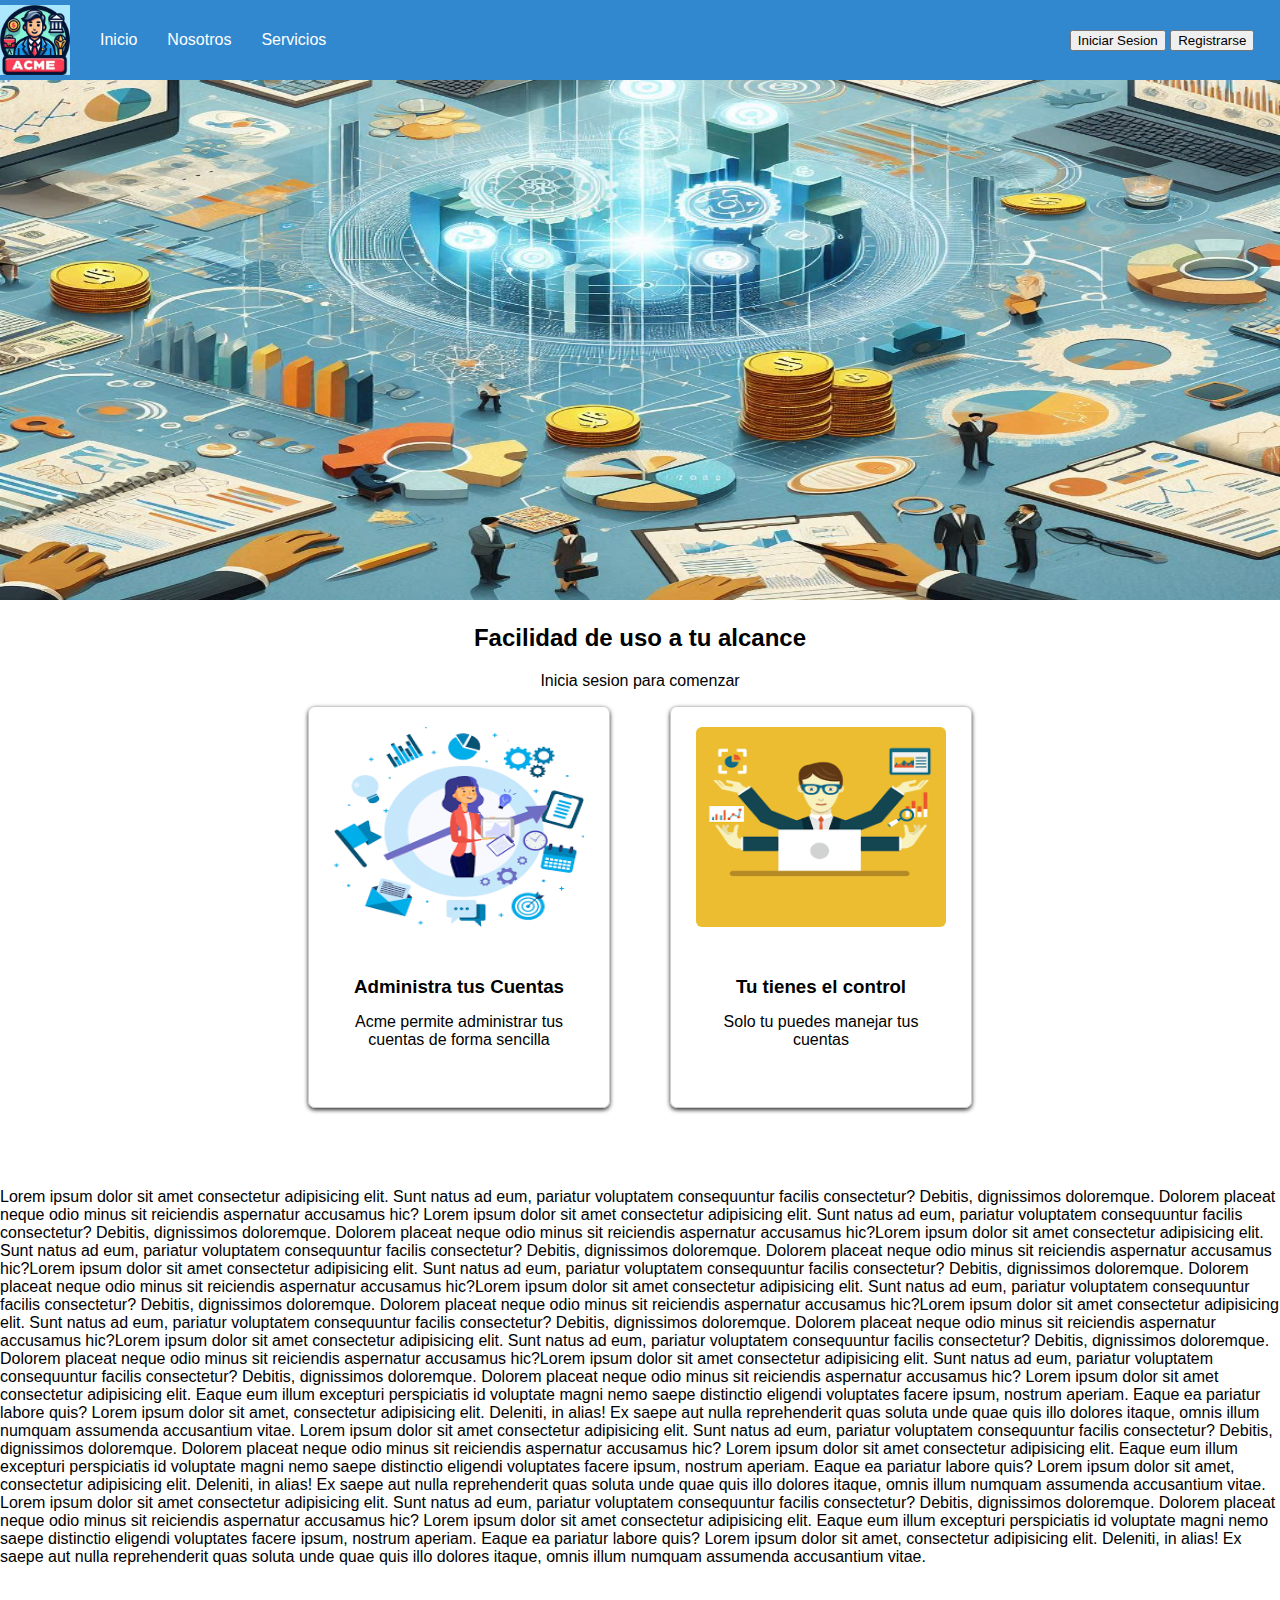
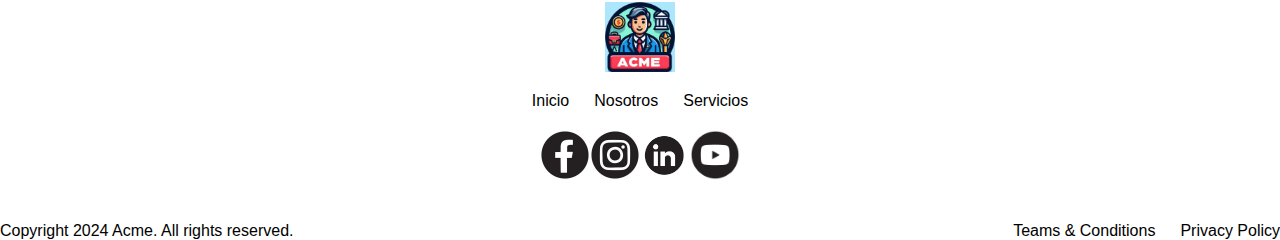
<file: index.html>
<!DOCTYPE html>
<html lang="en">

<head>
    <meta charset="UTF-8">
    <meta name="viewport" content="width=device-width, initial-scale=1.0">
    <title>Menu Principal</title>
    <link rel="stylesheet" href="css/estilosindex.css">
    <link rel="icon" href="recursos/Icon Acme.jpeg">
</head>

<body>
    <header>
        <div class="divLeft">
            <img src="recursos/Icon Acme.jpeg" alt="ooee" height="70px" width="70px">
            <a href="#">Inicio</a>
            <a href="#">Nosotros</a>
            <a href="#">Servicios</a>
        </div>
        <div class="divRight">
            <a href="html/login.html"><button>Iniciar Sesion</button></a>
            <a href="html/register.html"><button>Registrarse</button></a>
        </div>
    </header>
    <img src="recursos/imagen principal (1).jpg" alt="onepiece" height="600px" width="100%">

    <center>
        <h2>Facilidad de uso a tu alcance</h2>
        <p>Inicia sesion para comenzar</p>
    </center>


    <div class="cads">
        <div >
            <img src="recursos/administrar.png" alt="ala">
            <h3>Administra tus Cuentas</h3>
            <p>Acme permite administrar tus cuentas de forma sencilla</p>
        </div>
        <div >
            <img src="recursos/tu tienes el control.jpg" alt="ala">
            <h3>Tu tienes el control</h3>
            <p>Solo tu puedes manejar tus cuentas</p>
        </div>
    </div>

    <p>Lorem ipsum dolor sit amet consectetur adipisicing elit. Sunt natus ad eum, pariatur voluptatem consequuntur
        facilis consectetur? Debitis, dignissimos doloremque. Dolorem placeat neque odio minus sit reiciendis aspernatur
        accusamus hic? Lorem ipsum dolor sit amet consectetur adipisicing elit. Sunt natus ad eum, pariatur voluptatem
        consequuntur
        facilis consectetur? Debitis, dignissimos doloremque. Dolorem placeat neque odio minus sit reiciendis aspernatur
        accusamus hic?Lorem ipsum dolor sit amet consectetur adipisicing elit. Sunt natus ad eum, pariatur voluptatem
        consequuntur
        facilis consectetur? Debitis, dignissimos doloremque. Dolorem placeat neque odio minus sit reiciendis aspernatur
        accusamus hic?Lorem ipsum dolor sit amet consectetur adipisicing elit. Sunt natus ad eum, pariatur voluptatem
        consequuntur
        facilis consectetur? Debitis, dignissimos doloremque. Dolorem placeat neque odio minus sit reiciendis aspernatur
        accusamus hic?Lorem ipsum dolor sit amet consectetur adipisicing elit. Sunt natus ad eum, pariatur voluptatem
        consequuntur
        facilis consectetur? Debitis, dignissimos doloremque. Dolorem placeat neque odio minus sit reiciendis aspernatur
        accusamus hic?Lorem ipsum dolor sit amet consectetur adipisicing elit. Sunt natus ad eum, pariatur voluptatem
        consequuntur
        facilis consectetur? Debitis, dignissimos doloremque. Dolorem placeat neque odio minus sit reiciendis aspernatur
        accusamus hic?Lorem ipsum dolor sit amet consectetur adipisicing elit. Sunt natus ad eum, pariatur voluptatem
        consequuntur
        facilis consectetur? Debitis, dignissimos doloremque. Dolorem placeat neque odio minus sit reiciendis aspernatur
        accusamus hic?Lorem ipsum dolor sit amet consectetur adipisicing elit. Sunt natus ad eum, pariatur voluptatem
        consequuntur
        facilis consectetur? Debitis, dignissimos doloremque. Dolorem placeat neque odio minus sit reiciendis aspernatur
        accusamus hic? Lorem ipsum dolor sit amet consectetur adipisicing elit. Eaque eum illum excepturi perspiciatis
        id voluptate magni nemo saepe distinctio eligendi voluptates facere ipsum, nostrum aperiam. Eaque ea pariatur
        labore quis? Lorem ipsum dolor sit amet, consectetur adipisicing elit. Deleniti, in alias! Ex saepe aut nulla
        reprehenderit quas soluta unde quae quis illo dolores itaque, omnis illum numquam assumenda accusantium vitae.
        Lorem ipsum dolor sit amet consectetur adipisicing elit. Sunt natus ad eum, pariatur voluptatem
        consequuntur
        facilis consectetur? Debitis, dignissimos doloremque. Dolorem placeat neque odio minus sit reiciendis aspernatur
        accusamus hic? Lorem ipsum dolor sit amet consectetur adipisicing elit. Eaque eum illum excepturi perspiciatis
        id voluptate magni nemo saepe distinctio eligendi voluptates facere ipsum, nostrum aperiam. Eaque ea pariatur
        labore quis? Lorem ipsum dolor sit amet, consectetur adipisicing elit. Deleniti, in alias! Ex saepe aut nulla
        reprehenderit quas soluta unde quae quis illo dolores itaque, omnis illum numquam assumenda accusantium vitae.
        Lorem ipsum dolor sit amet consectetur adipisicing elit. Sunt natus ad eum, pariatur voluptatem
        consequuntur
        facilis consectetur? Debitis, dignissimos doloremque. Dolorem placeat neque odio minus sit reiciendis aspernatur
        accusamus hic? Lorem ipsum dolor sit amet consectetur adipisicing elit. Eaque eum illum excepturi perspiciatis
        id voluptate magni nemo saepe distinctio eligendi voluptates facere ipsum, nostrum aperiam. Eaque ea pariatur
        labore quis? Lorem ipsum dolor sit amet, consectetur adipisicing elit. Deleniti, in alias! Ex saepe aut nulla
        reprehenderit quas soluta unde quae quis illo dolores itaque, omnis illum numquam assumenda accusantium vitae.
    </p>

    <footer>

        <div class="footerD">

        </div>
        <div class="footerD">
            <img src="recursos/Icon Acme.jpeg" alt="ooee" height="70px" width="70px" style="margin-top: 20px;">
        </div>

        <nav>
            <a href="#">Inicio</a>
            <a href="#">Nosotros</a>
            <a href="#">Servicios</a>
        </nav>
        <div class="icons">
            <a href="http://facebook.com/">
                <img src="recursos/facebook icon.jpg" alt="faceboob">
            </a>
            <a href="">
                <img src="recursos/instagram icon.jpg" alt="instagram">
            </a>
            <a href="">
                <img src="recursos/in icon.jpg" alt="likend">
            </a>
            <a href="">
                <img src="recursos/youtube icon.jpg" alt="youtube">
            </a>
        </div>

        <div class="footerPiso">
            <p>Copyright 2024 Acme. All rights reserved.</p>

            <nav>
                <a href="">Teams & Conditions</a>
                <a href="">Privacy Policy</a>
            </nav>
        </div>

    </footer>

</body>

</html>
</file>
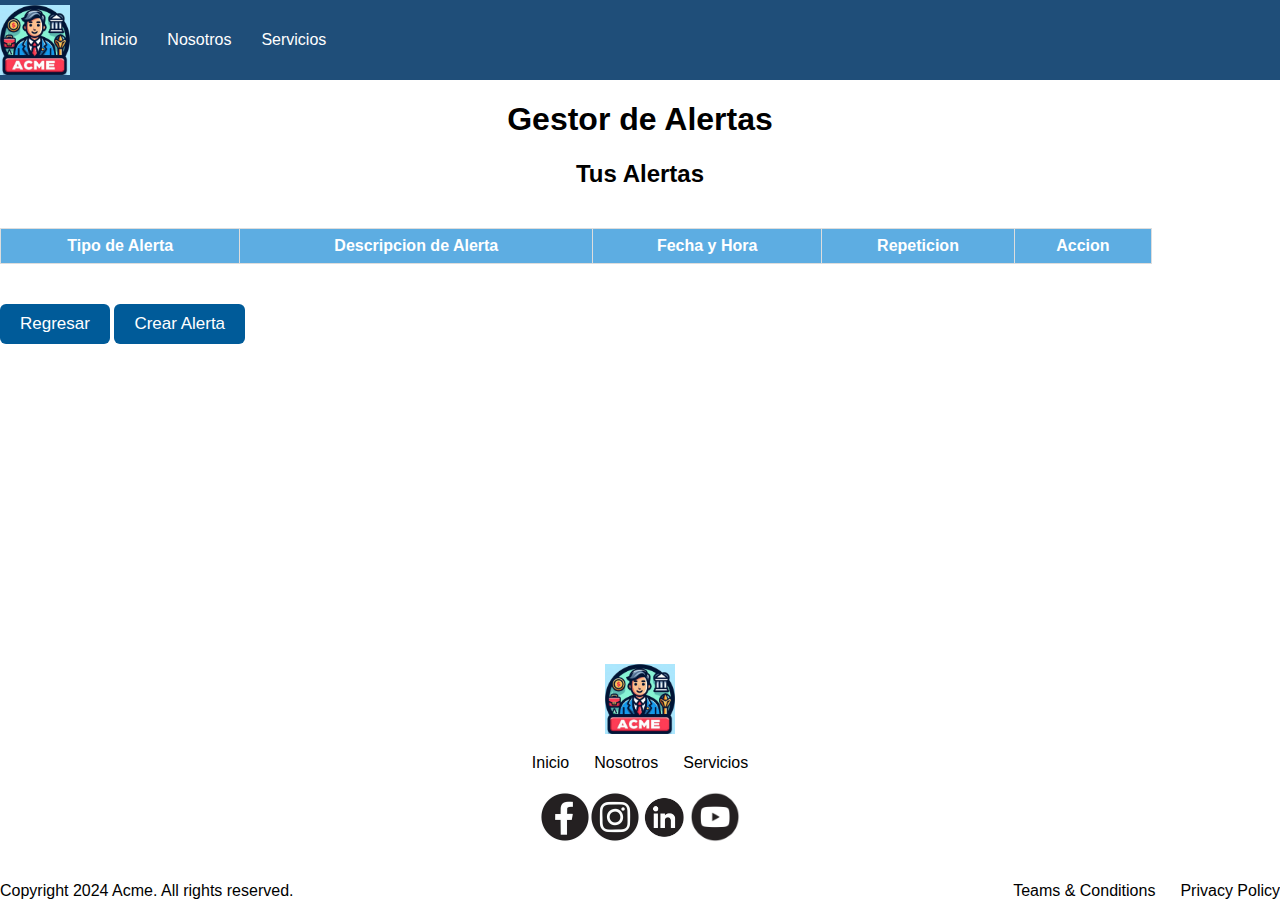
<file: html/gestiondealertas.html>
<!DOCTYPE html>
<html lang="en">

<head>
    <meta charset="UTF-8">
    <meta name="viewport" content="width=device-width, initial-scale=1.0">
    <title>Crear Alertas</title>
    <link rel="stylesheet" href="../css/estilosalertas.css">
</head>

<body>
    <div class="content-wrapper">
        <header>
            <div class="divLeft">
                <img src="../recursos/Icon Acme.jpeg" alt="ooee" height="70px" width="70px">
                <a href="menuclientec.html">Inicio</a>
                <a href="#">Nosotros</a>
                <a href="#">Servicios</a>
            </div>
            <div class="divRight">
            </div>
        </header>

        <center>
        <h1>Gestor de Alertas</h1>
        <h2>Tus Alertas</h2>
    </center>

        <div class="divContainerPrincipal">
        
            <div class="divMedio">
                <table class="tableGestion">
                    <thead>
                        <tr>
                            <th>Tipo de Alerta</th>
                            <th>Descripcion de Alerta</th>
                            <th>Fecha y Hora</th>
                            <th>Repeticion</th>
                            <th>Accion</th>
                        </tr>
                    </thead>
                    <tbody id="temas-list">
                    </tbody>
                </table>
            </div>
            <a href="menuclientec.html"><button onclick="guardarCambios()" class="guardar-cambios" >Regresar</button></a>
            <button id="agregarCuenta" class="crear-alertas" >Crear Alerta</button>
            <div id="modalAgregarCuenta" class="modal">
                <div class="modal-content">
                    <form id="formAgregarCuenta">
                        <div class="divContainer">
                            <div class="gridPart1">
                                Tipo de Alerta (Ejemplo: Pagar, Compra, Etc... )
                                <input type="text" id="tipoAlerta">
                                Descripcion de Alerta:
                                <input type="text" id="descripcionA" name="codigo" required>
                                Fecha y Hora:
                                <input type="datetime-local" id="fechaYHora">
                                Repeticion:
                                <select name="repeticion" id="repeticionA">
                                    <option value="Semanal">Semanal</option>
                                    <option value="Mensual">Mensual</option>
                                    <option value="Diario">Diario</option>
                                </select>
                                <button type="submit">Guardar</button>
                                <button type="button" class="close">Cerrar</button>
                            </div>
                        </div>
                    </form>
                </div>
            </div>
        </div>
    </div>

    <footer>
        <div class="footerD">
        </div>
        <div class="footerD">
            <img src="../recursos/Icon Acme.jpeg" alt="logo" height="70px" width="70px" style="margin-top: 20px;">
        </div>
        <nav>
            <a href="#">Inicio</a>
            <a href="#">Nosotros</a>
            <a href="#">Servicios</a>
        </nav>
        <div class="icons">
            <a href="http://facebook.com/">
                <img src="../recursos/facebook icon.jpg" alt="faceboob">
            </a>
            <a href="">
                <img src="../recursos/instagram icon.jpg" alt="instagram">
            </a>
            <a href="">
                <img src="../recursos/in icon.jpg" alt="likend">
            </a>
            <a href="">
                <img src="../recursos/youtube icon.jpg" alt="youtube">
            </a>
        </div>
        <div class="footerPiso">
            <p>Copyright 2024 Acme. All rights reserved.</p>
            <nav>
                <a href="">Teams & Conditions</a>
                <a href="">Privacy Policy</a>
            </nav>
        </div>
    </footer>

    <script src="../js/alertas.js"></script>
</body>
</html>
</file>
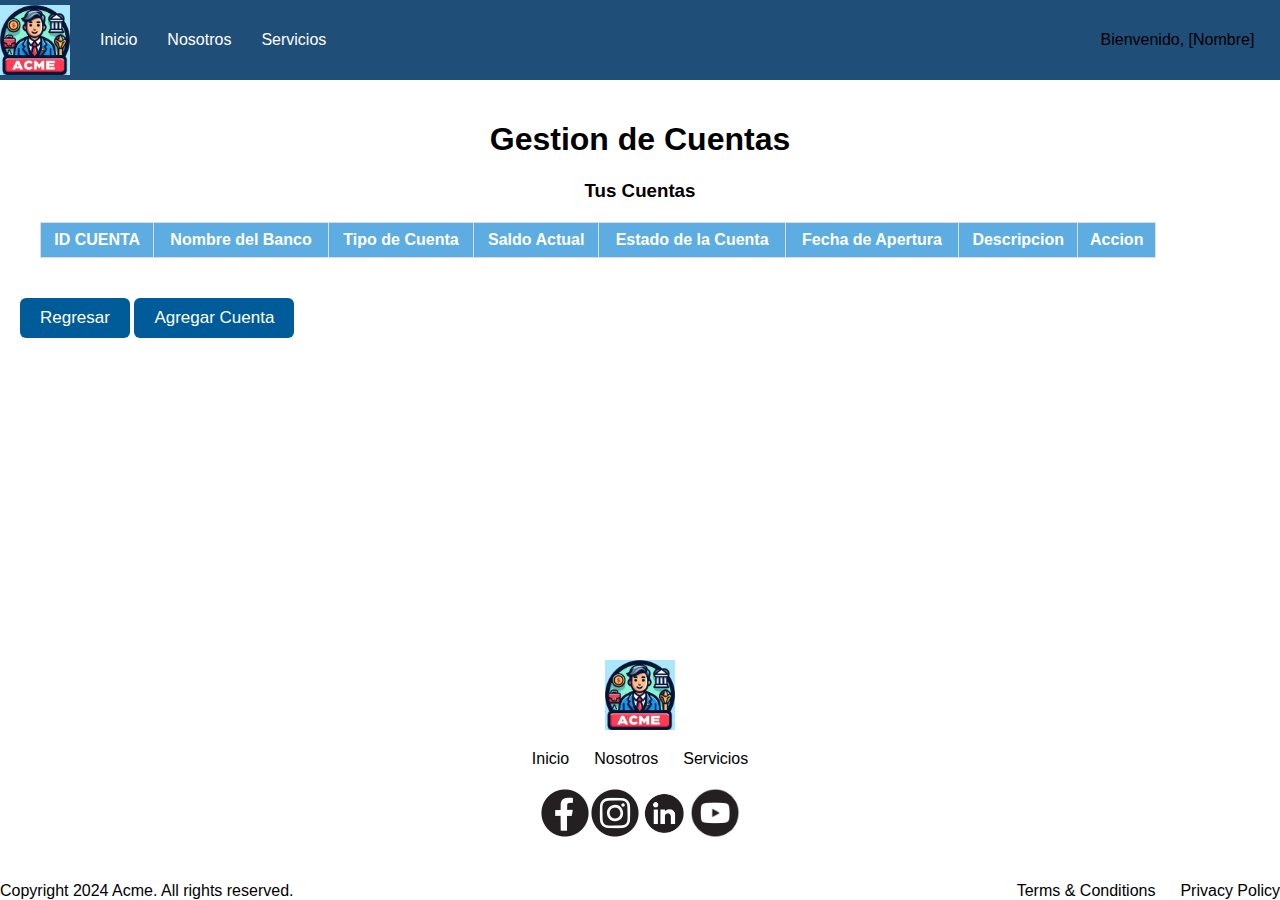
<file: html/gestiondecuentas.html>
<!DOCTYPE html>
<html lang="en">

<head>
    <meta charset="UTF-8">
    <meta name="viewport" content="width=device-width, initial-scale=1.0">
    <title>Gestion de Cuentas</title>
    <link rel="stylesheet" href="../css/gestiondecuentas.css">
    <link rel="icon" href="../recursos/Icon Acme.jpeg">
</head>

<body>
    <div class="content-wrapper">
        <header>
            <div class="divLeft">
                <img src="../recursos/Icon Acme.jpeg" alt="ooee" height="70px" width="70px">
                <a href="menuclientec.html">Inicio</a>
                <a href="#">Nosotros</a>
                <a href="#">Servicios</a>
            </div>
            <div class="divRight">
                <p>Bienvenido, [Nombre]</p>
            </div>
        </header>

        <main>
            <center>
                <h1>Gestion de Cuentas</h1>
                <h3>Tus Cuentas </h3>
            </center>

            <table class="tableGestion">
                <thead>
                    <tr>
                        <th>ID CUENTA</th>
                        <th>Nombre del Banco</th>
                        <th>Tipo de Cuenta</th>
                        <th>Saldo Actual</th>
                        <th>Estado de la Cuenta</th>
                        <th>Fecha de Apertura</th>
                        <th>Descripcion</th>
                        <th>Accion</th>
                    </tr>
                </thead>
                <tbody id="temas-list">

                </tbody>
            </table>

            <div>
                <a href="menuclientec.html"><button id="guardarCambios" class="guardar-cambios">Regresar</button></a>
                <button id="agregarCuenta" class="agregar-cuenta">Agregar Cuenta</button>
            </div>
        </main>

        <div id="modalAgregarCuenta" class="modal">
            <div class="modal-content">
                <form id="formAgregarCuenta">
                    <div class="divContainer">
                        <div class="gridPart1">
                            Número de cuenta:
                            <input type="text" id="numeroCuenta" name="numeroCuenta" required>

                            Nombre del banco:
                            <input type="text" id="nombreBanco" name="nombreBanco" required>

                            Tipo de cuenta:
                            <select id="tipoCuenta" name="tipoCuenta" required>
                                <option value="corriente">Corriente</option>
                                <option value="ahorros">Ahorros</option>
                                <option value="inversion">Inversión</option>
                            </select>

                            Saldo actual:
                            <input type="number" id="saldoActual" name="saldoActual" required>
                            <button type="submit">Guardar</button>
                        </div>

                        <div class="gridPart2">
                            Estado de la cuenta:
                            <select id="estadoCuenta" name="estadoCuenta" required>
                                <option value="activa">Activa</option>
                                <option value="inactiva">Inactiva</option>
                                <option value="cerrada">Cerrada</option>
                            </select>

                            <label for="fechaApertura">Fecha de apertura:
                                <input type="date" id="fechaApertura" name="fechaApertura">

                                Descripción:
                                <textarea id="descripcion" name="descripcion" rows="6"></textarea>
                                <button type="button" class="close">Cerrar</button>
                        </div>
                    </div>
                </form>
            </div>
        </div>
    </div>

    <footer>
        <div class="footerD">
            <img src="../recursos/Icon Acme.jpeg" alt="logo" height="70px" width="70px" style="margin-top: 20px;">
        </div>
        <nav>
            <a href="#">Inicio</a>
            <a href="#">Nosotros</a>
            <a href="#">Servicios</a>
        </nav>
        <div class="icons">
            <a href="http://facebook.com/">
                <img src="../recursos/facebook icon.jpg" alt="facebook">
            </a>
            <a href="">
                <img src="../recursos/instagram icon.jpg" alt="instagram">
            </a>
            <a href="">
                <img src="../recursos/in icon.jpg" alt="linkedin">
            </a>
            <a href="">
                <img src="../recursos/youtube icon.jpg" alt="youtube">
            </a>
        </div>
        <div class="footerPiso">
            <p>Copyright 2024 Acme. All rights reserved.</p>
            <nav>
                <a href="">Terms & Conditions</a>
                <a href="">Privacy Policy</a>
            </nav>
        </div>
    </footer>

    <script src="../js/gestiondecuentas.js"></script>
</body>

</html>
</file>
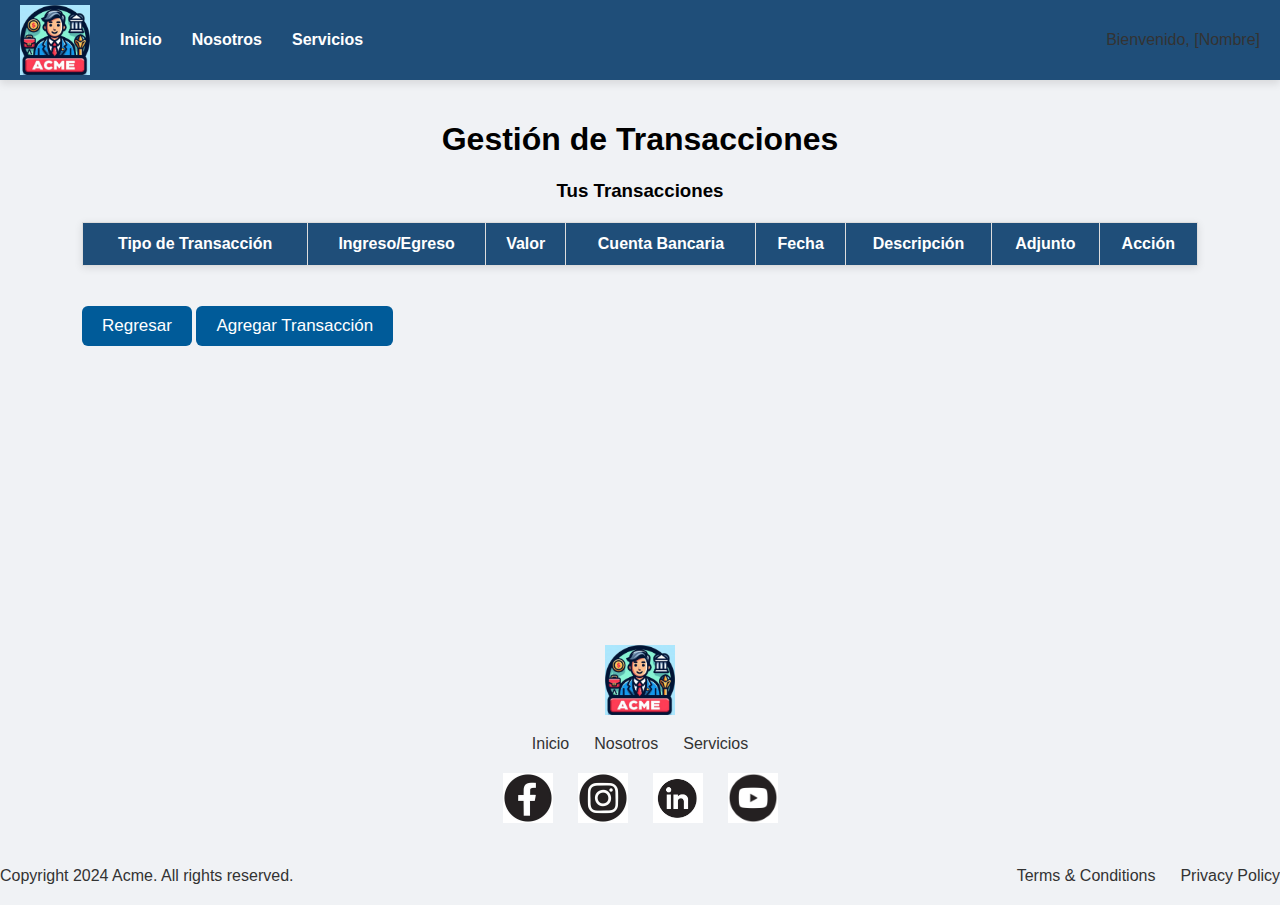
<file: html/gestiondetransacciones.html>
<!DOCTYPE html>
<html lang="en">

<head>
    <meta charset="UTF-8">
    <meta name="viewport" content="width=device-width, initial-scale=1.0">
    <title>Gestión de Transacciones</title>
    <link rel="stylesheet" href="../css/gestiondetransacciones.css">
    <link rel="icon" href="../recursos/Icon Acme.jpeg">
</head>

<body>
    <div class="content-wrapper">
        <header>
            <div class="divLeft">
                <img src="../recursos/Icon Acme.jpeg" alt="ooee" height="70px" width="70px">
                <a href="menuclientec.html">Inicio</a>
                <a href="#">Nosotros</a>
                <a href="#">Servicios</a>
            </div>
            <div class="divRight">
                <p>Bienvenido, [Nombre]</p>
            </div>
        </header>

        <main>
            <center>
            <h1>Gestión de Transacciones</h1>
            <h3>Tus Transacciones </h3>
        </center>

            <table class="tableGestion">
                <thead>
                    <tr>
                        <th>Tipo de Transacción</th>
                        <th>Ingreso/Egreso</th>
                        <th>Valor</th>
                        <th>Cuenta Bancaria</th>
                        <th>Fecha</th>
                        <th>Descripción</th>
                        <th>Adjunto</th>
                        <th>Acción</th>
                    </tr>
                </thead>
                <tbody id="transacciones-list">

                </tbody>
            </table>

            <div>
                <a href="menuclientec.html"><button id="guardarCambios" class="guardar">Regresar</button></a>
                <button id="agregarTransaccion" class="agregar">Agregar Transacción</button>
            </div>
        </main>

        <div id="modalAgregarTransaccion" class="modal">
            <div class="modal-content">
                <form id="formAgregarTransaccion">
                    <div class="divContainer">
                        <div class="gridPart1">
                            Tipo de Transacción:
                            <select id="tipoTransaccion" name="tipoTransaccion" required>
                                <option value="pago">Pago</option>
                                <option value="transferencia">Transferencia</option>
                                <option value="retiro">Retiro</option>
                                <option value="deposito">Depósito</option>
                            </select>

                            Ingreso/Egreso:
                            <select id="tipoIngresoEgreso" name="tipoIngresoEgreso" required>
                                <option value="ingreso">Ingreso</option>
                                <option value="egreso">Egreso</option>
                            </select>

                            Valor:
                            <input type="number" id="valor" name="valor" required>

                            Cuenta Bancaria:
                            <select id="cuentaBancaria" name="cuentaBancaria" required>
                            </select>
                            <button type="submit">Guardar</button>

                
                        </div>

                        <div class="gridPart2">
                            Fecha:
                            <input type="date" id="fechaTransaccion" name="fechaTransaccion" required>

                            Descripción:
                            <textarea id="descripcion" name="descripcion" rows="4"></textarea>
                            Adjunto:
                            <input type="file" id="adjunto" name="adjunto">
                            <button type="button" class="close">Cerrar</button>
                        </div>
                    </div>
                </form>
            </div>
        </div>
    </div>

    <footer>
        <div class="footerD">
            <img src="../recursos/Icon Acme.jpeg" alt="logo" height="70px" width="70px" style="margin-top: 20px;">
        </div>
        <nav>
            <a href="#">Inicio</a>
            <a href="#">Nosotros</a>
            <a href="#">Servicios</a>
        </nav>
        <div class="icons">
            <a href="http://facebook.com/">
                <img src="../recursos/facebook icon.jpg" alt="facebook">
            </a>
            <a href="">
                <img src="../recursos/instagram icon.jpg" alt="instagram">
            </a>
            <a href="">
                <img src="../recursos/in icon.jpg" alt="linkedin">
            </a>
            <a href="">
                <img src="../recursos/youtube icon.jpg" alt="youtube">
            </a>
        </div>
        <div class="footerPiso">
            <p>Copyright 2024 Acme. All rights reserved.</p>
            <nav>
                <a href="">Terms & Conditions</a>
                <a href="">Privacy Policy</a>
            </nav>
        </div>
    </footer>

    <script src="../js/gestiondetransacciones.js"></script>
</body>

</html>
</file>
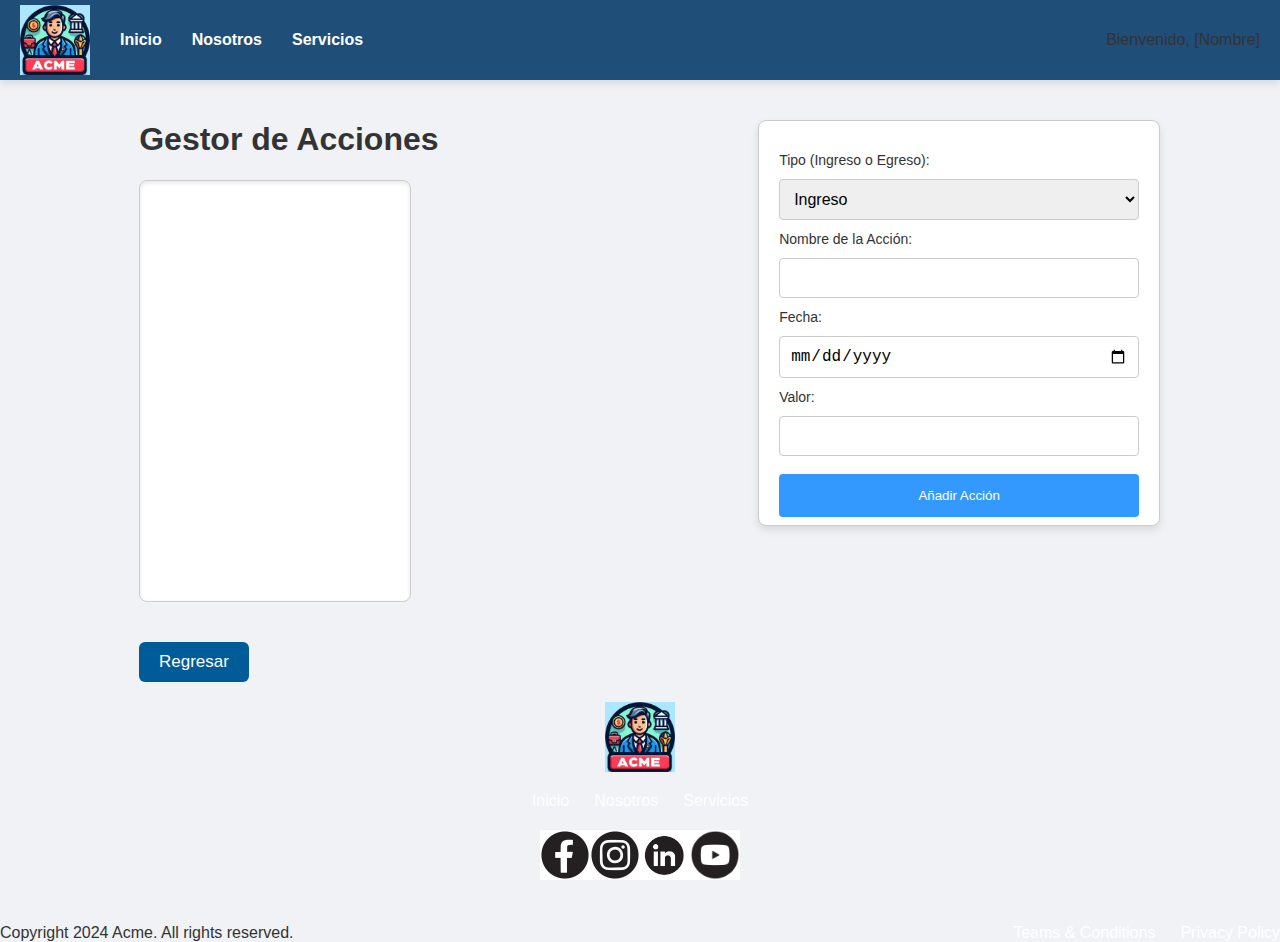
<file: html/gestordeacciones.html>
<!DOCTYPE html>
<html lang="en">

<head>
    <meta charset="UTF-8">
    <meta name="viewport" content="width=device-width, initial-scale=1.0">
    <title>Crea una Accion</title>
    <link rel="stylesheet" href="../css/gestordeacciones.css">
    <link rel="icon" href="../recursos/Icon Acme.jpeg">
</head>

<body>
    <header>
        <div class="divLeft">
            <img src="../recursos/Icon Acme.jpeg" alt="ooee" height="70px" width="70px">
            <a href="menuclientec.html">Inicio</a>
            <a href="#">Nosotros</a>
            <a href="#">Servicios</a>
        </div>
        <div class="divRight">
            <p>Bienvenido, [Nombre]</p>
        </div>
    </header>
    
    <div class="divContainer">
        
        <div class="grid2">
            <h1>Gestor de Acciones</h1>
            <div class="actions" id="actions">
            </div>
        </div>

        <div class="grid3">
            <div id="modalAgregarCuenta" class="modal">
                <div class="modal-content">
                    <form id="formAgregarCuenta">
                        <label for="tipo">Tipo (Ingreso o Egreso):</label>
                        <select name="tipoaccion" id="tipo" required>
                            <option value="ingreso">Ingreso</option>
                            <option value="egreso">Egreso</option>
                        </select>
            
                        <label for="nombredeAccion">Nombre de la Acción:</label>
                        <input type="text" id="nombredeAccion" required>
            
                        <label for="fechadeAccion">Fecha:</label>
                        <input type="date" id="fechadeAccion" required>
            
                        <label for="valor">Valor:</label>
                        <input type="number" id="valor" required>
            
                        <button type="submit">Añadir Acción</button>
                    </form>
                </div>
            </div>
        </div>
        <a href="menuclientec.html"><button class="back">Regresar</button></a>

    </div>
    <footer>
        <div class="footerD">
            <img src="../recursos/Icon Acme.jpeg" alt="logo" height="70px" width="70px" style="margin-top: 20px;">
        </div>
        <nav class="nav">
            <a href="menuclientec.html">Inicio</a>
            <a href="#">Nosotros</a>
            <a href="#">Servicios</a>
        </nav>
        <div class="icons">
            <a href="http://facebook.com/">
                <img src="../recursos/facebook icon.jpg" alt="faceboob">
            </a>
            <a href="https://www.instagram.com/">
                <img src="../recursos/instagram icon.jpg" alt="instagram">
            </a>
            <a href="https://co.linkedin.com/">
                <img src="../recursos/in icon.jpg" alt="likend">
            </a>
            <a href="https://www.youtube.com/">
                <img src="../recursos/youtube icon.jpg" alt="youtube">
            </a>
        </div>

        <div class="footerPiso">
            <p>Copyright 2024 Acme. All rights reserved.</p>
            <nav class="nav">
                <a href="">Teams & Conditions</a>
                <a href="">Privacy Policy</a>
            </nav>
        </div>
    </footer>
    
    <script src="../js/gestordeacciones.js"></script>

</body>

</html>
</file>
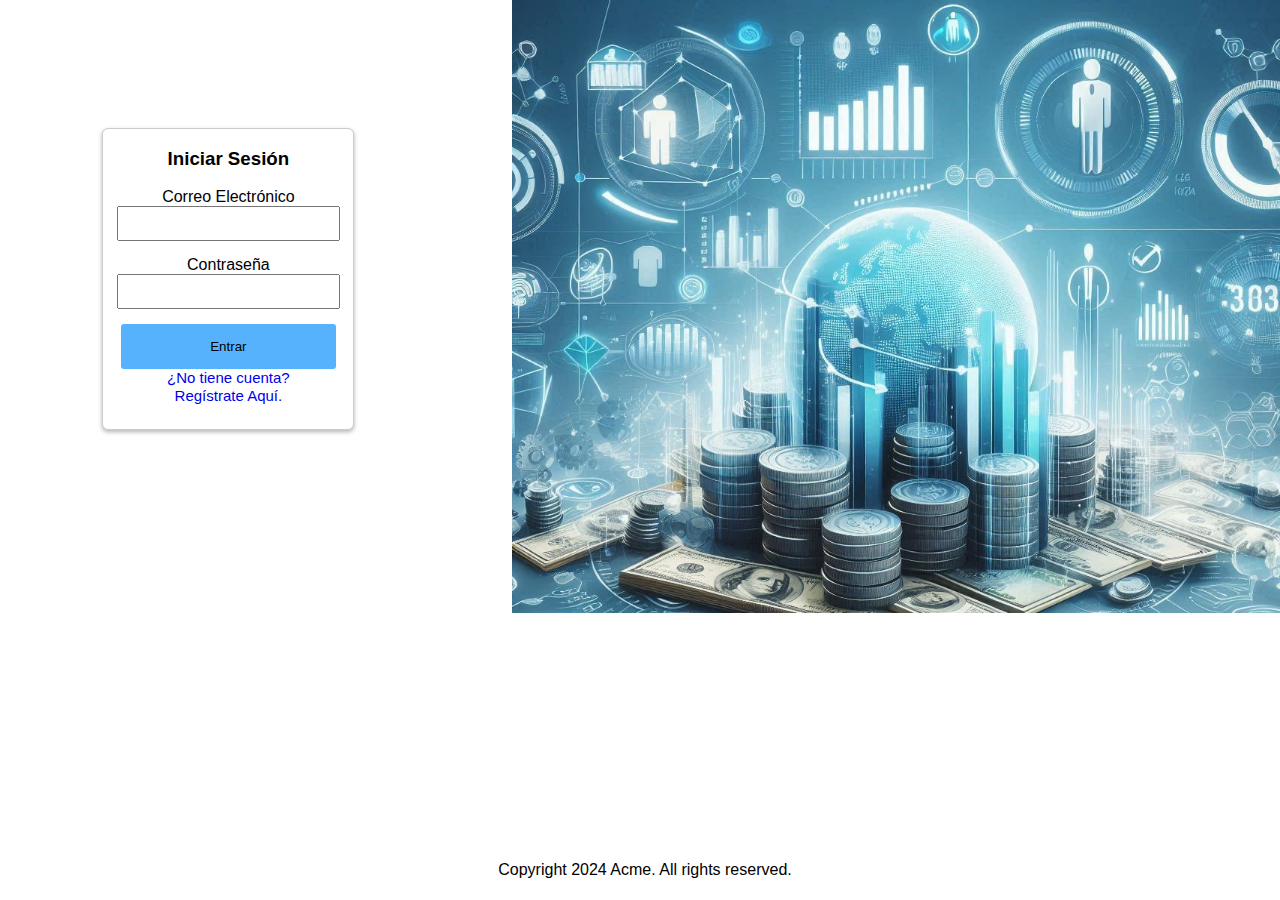
<file: html/login.html>
<!DOCTYPE html>
<html lang="en">

<head>
    <meta charset="UTF-8">
    <meta name="viewport" content="width=device-width, initial-scale=1.0">
    <title>Login</title>
    <link rel="stylesheet" href="../css/styles.css">
    <link rel="icon" href="../recursos/Icon Acme.jpeg">
</head>

<body>
    <div class="divContainer">
        <div class="divIzquierdo">
            <div class="loggueoCard">
                <h3>Iniciar Sesión</h3>
                Correo Electrónico <br>
                <input type="text" id="correo">
                <br>
                Contraseña <br>
                <input type="password" id="password">
                <br>
                <button
                    style="padding: 15px 89px; background-color: rgba(12, 144, 252, 0.692); border: none; border-radius: 3px;"
                    onclick="login()">Entrar</button>
                <br>
                <a href="register.html" style="text-decoration: none; font-size: 15px;">¿No tiene cuenta? <br>
                    Regístrate Aquí.</a>
            </div>
        </div>
        <div class="divDerecho">
            <img src="../recursos/login.jpg" alt="login">
        </div>
        <div class="divSeparador"></div>
    </div>
    <footer>
        <p>Copyright 2024 Acme. All rights reserved.</p>
    </footer>
    <script src="../js/login.js"></script>
</body>

</html>
</file>
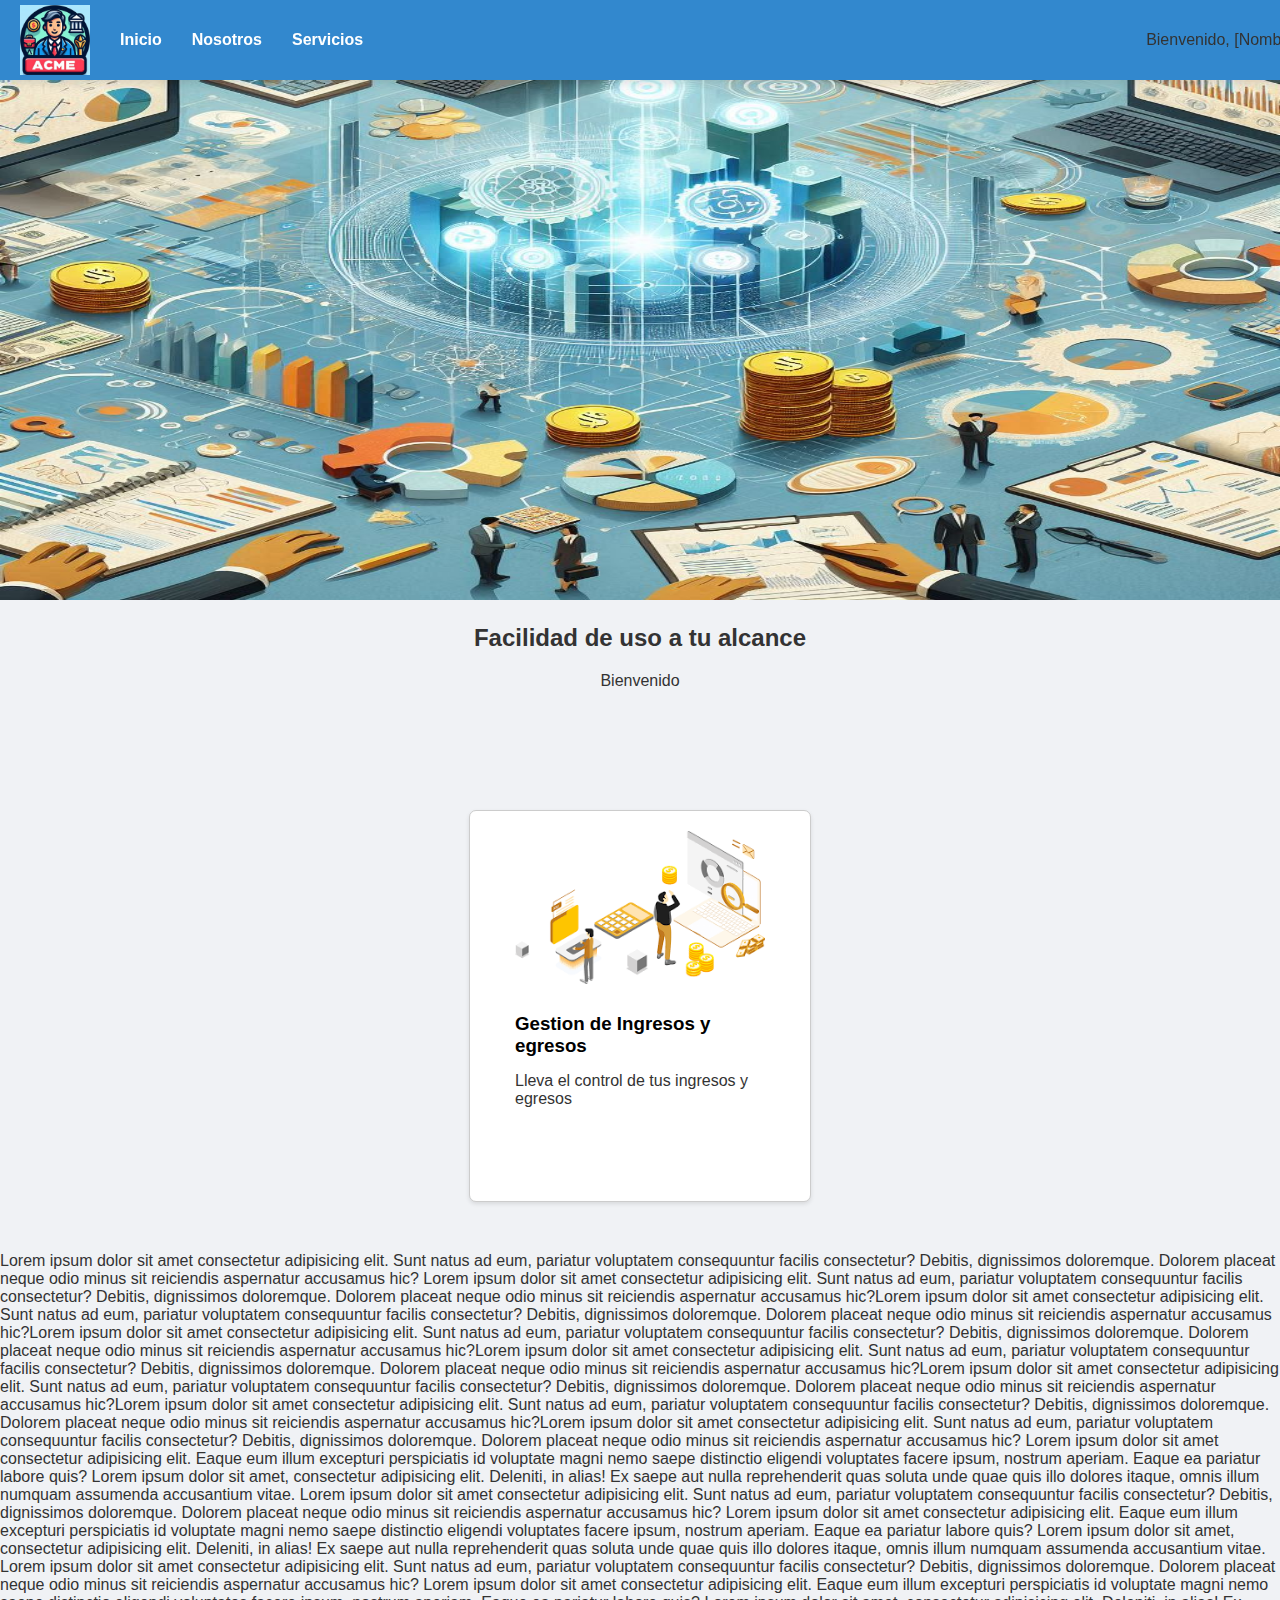
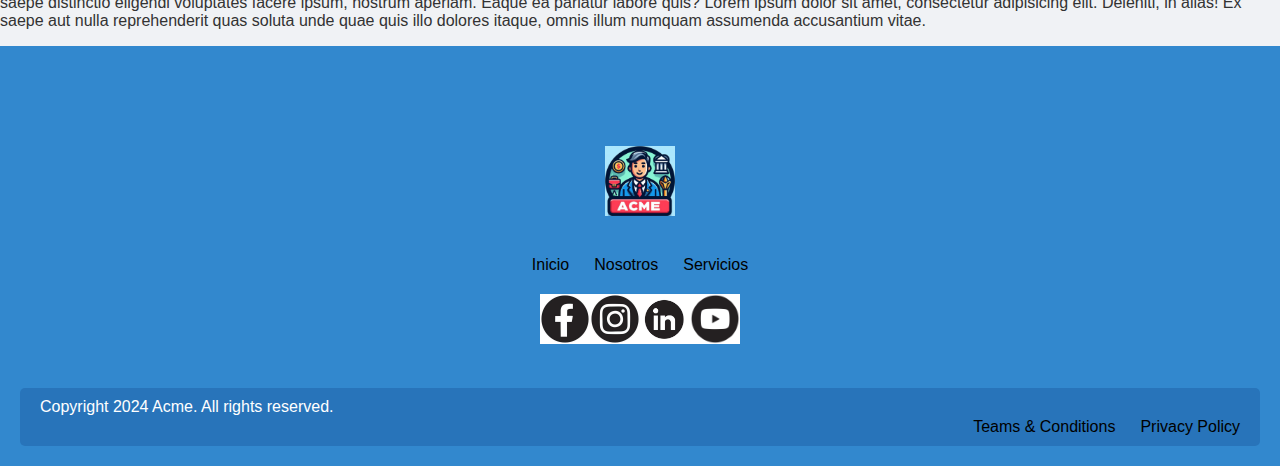
<file: html/menuadministratos.html>
<!DOCTYPE html>
<html lang="en">
<head>
    <meta charset="UTF-8">
    <meta name="viewport" content="width=device-width, initial-scale=1.0">
    <title>Menu Admin</title>
    <link rel="stylesheet" href="../css/estilosmenuadmin.css">
    <link rel="icon" href="../recursos/Icon Acme.jpeg">
</head>
<body>
    <header>
        <div class="divLeft">
            <img src="../recursos/Icon Acme.jpeg" alt="ooee" height="70px" width="70px">
            <a href="#">Inicio</a>
            <a href="#">Nosotros</a>
            <a href="#">Servicios</a>
        </div>
        <div class="divRight">
           <p>Bienvenido, [Nombre]</p>
        </div>
    </header>
    <img src="../recursos/imagen principal (1).jpg" alt="gesion" height="600px" width="100%" style="position: static;">

    <center>
        <h2>Facilidad de uso a tu alcance</h2>
        <p>Bienvenido</p>
    </center>


    <div class="cards1">
        <div >
            <img src="../recursos/ingresosyegresos.png" alt="ala">
            <a style="text-decoration: none; text-align: start;" href="IngresoYEgreso.html"><h3>Gestion de Ingresos y egresos</h3></a>
            <p style="text-align: start;">Lleva el control de tus ingresos y egresos</p>
        </div>
    </div>

    <p>Lorem ipsum dolor sit amet consectetur adipisicing elit. Sunt natus ad eum, pariatur voluptatem consequuntur
        facilis consectetur? Debitis, dignissimos doloremque. Dolorem placeat neque odio minus sit reiciendis aspernatur
        accusamus hic? Lorem ipsum dolor sit amet consectetur adipisicing elit. Sunt natus ad eum, pariatur voluptatem
        consequuntur
        facilis consectetur? Debitis, dignissimos doloremque. Dolorem placeat neque odio minus sit reiciendis aspernatur
        accusamus hic?Lorem ipsum dolor sit amet consectetur adipisicing elit. Sunt natus ad eum, pariatur voluptatem
        consequuntur
        facilis consectetur? Debitis, dignissimos doloremque. Dolorem placeat neque odio minus sit reiciendis aspernatur
        accusamus hic?Lorem ipsum dolor sit amet consectetur adipisicing elit. Sunt natus ad eum, pariatur voluptatem
        consequuntur
        facilis consectetur? Debitis, dignissimos doloremque. Dolorem placeat neque odio minus sit reiciendis aspernatur
        accusamus hic?Lorem ipsum dolor sit amet consectetur adipisicing elit. Sunt natus ad eum, pariatur voluptatem
        consequuntur
        facilis consectetur? Debitis, dignissimos doloremque. Dolorem placeat neque odio minus sit reiciendis aspernatur
        accusamus hic?Lorem ipsum dolor sit amet consectetur adipisicing elit. Sunt natus ad eum, pariatur voluptatem
        consequuntur
        facilis consectetur? Debitis, dignissimos doloremque. Dolorem placeat neque odio minus sit reiciendis aspernatur
        accusamus hic?Lorem ipsum dolor sit amet consectetur adipisicing elit. Sunt natus ad eum, pariatur voluptatem
        consequuntur
        facilis consectetur? Debitis, dignissimos doloremque. Dolorem placeat neque odio minus sit reiciendis aspernatur
        accusamus hic?Lorem ipsum dolor sit amet consectetur adipisicing elit. Sunt natus ad eum, pariatur voluptatem
        consequuntur
        facilis consectetur? Debitis, dignissimos doloremque. Dolorem placeat neque odio minus sit reiciendis aspernatur
        accusamus hic? Lorem ipsum dolor sit amet consectetur adipisicing elit. Eaque eum illum excepturi perspiciatis
        id voluptate magni nemo saepe distinctio eligendi voluptates facere ipsum, nostrum aperiam. Eaque ea pariatur
        labore quis? Lorem ipsum dolor sit amet, consectetur adipisicing elit. Deleniti, in alias! Ex saepe aut nulla
        reprehenderit quas soluta unde quae quis illo dolores itaque, omnis illum numquam assumenda accusantium vitae.
        Lorem ipsum dolor sit amet consectetur adipisicing elit. Sunt natus ad eum, pariatur voluptatem
        consequuntur
        facilis consectetur? Debitis, dignissimos doloremque. Dolorem placeat neque odio minus sit reiciendis aspernatur
        accusamus hic? Lorem ipsum dolor sit amet consectetur adipisicing elit. Eaque eum illum excepturi perspiciatis
        id voluptate magni nemo saepe distinctio eligendi voluptates facere ipsum, nostrum aperiam. Eaque ea pariatur
        labore quis? Lorem ipsum dolor sit amet, consectetur adipisicing elit. Deleniti, in alias! Ex saepe aut nulla
        reprehenderit quas soluta unde quae quis illo dolores itaque, omnis illum numquam assumenda accusantium vitae.
        Lorem ipsum dolor sit amet consectetur adipisicing elit. Sunt natus ad eum, pariatur voluptatem
        consequuntur
        facilis consectetur? Debitis, dignissimos doloremque. Dolorem placeat neque odio minus sit reiciendis aspernatur
        accusamus hic? Lorem ipsum dolor sit amet consectetur adipisicing elit. Eaque eum illum excepturi perspiciatis
        id voluptate magni nemo saepe distinctio eligendi voluptates facere ipsum, nostrum aperiam. Eaque ea pariatur
        labore quis? Lorem ipsum dolor sit amet, consectetur adipisicing elit. Deleniti, in alias! Ex saepe aut nulla
        reprehenderit quas soluta unde quae quis illo dolores itaque, omnis illum numquam assumenda accusantium vitae.
    </p>

    <footer>

        <div class="footerD">

        </div>
        <div class="footerD">
            <img src="../recursos/Icon Acme.jpeg" alt="logo" height="70px" width="70px" style="margin-top: 20px;">
        </div>

        <nav>
            <a href="#">Inicio</a>
            <a href="#">Nosotros</a>
            <a href="#">Servicios</a>
        </nav>
        <div class="icons">
            <a href="http://facebook.com/">
                <img src="../recursos/facebook icon.jpg" alt="faceboob">
            </a>
            <a href="">
                <img src="../recursos/instagram icon.jpg" alt="instagram">
            </a>
            <a href="">
                <img src="../recursos/in icon.jpg" alt="likend">
            </a>
            <a href="">
                <img src="../recursos/youtube icon.jpg" alt="youtube">
            </a>
        </div>

        <div class="footerPiso">
            <p>Copyright 2024 Acme. All rights reserved.</p>

            <nav>
                <a href="">Teams & Conditions</a>
                <a href="">Privacy Policy</a>
            </nav>
        </div>

    </footer>
    
</body>
</html>
</file>
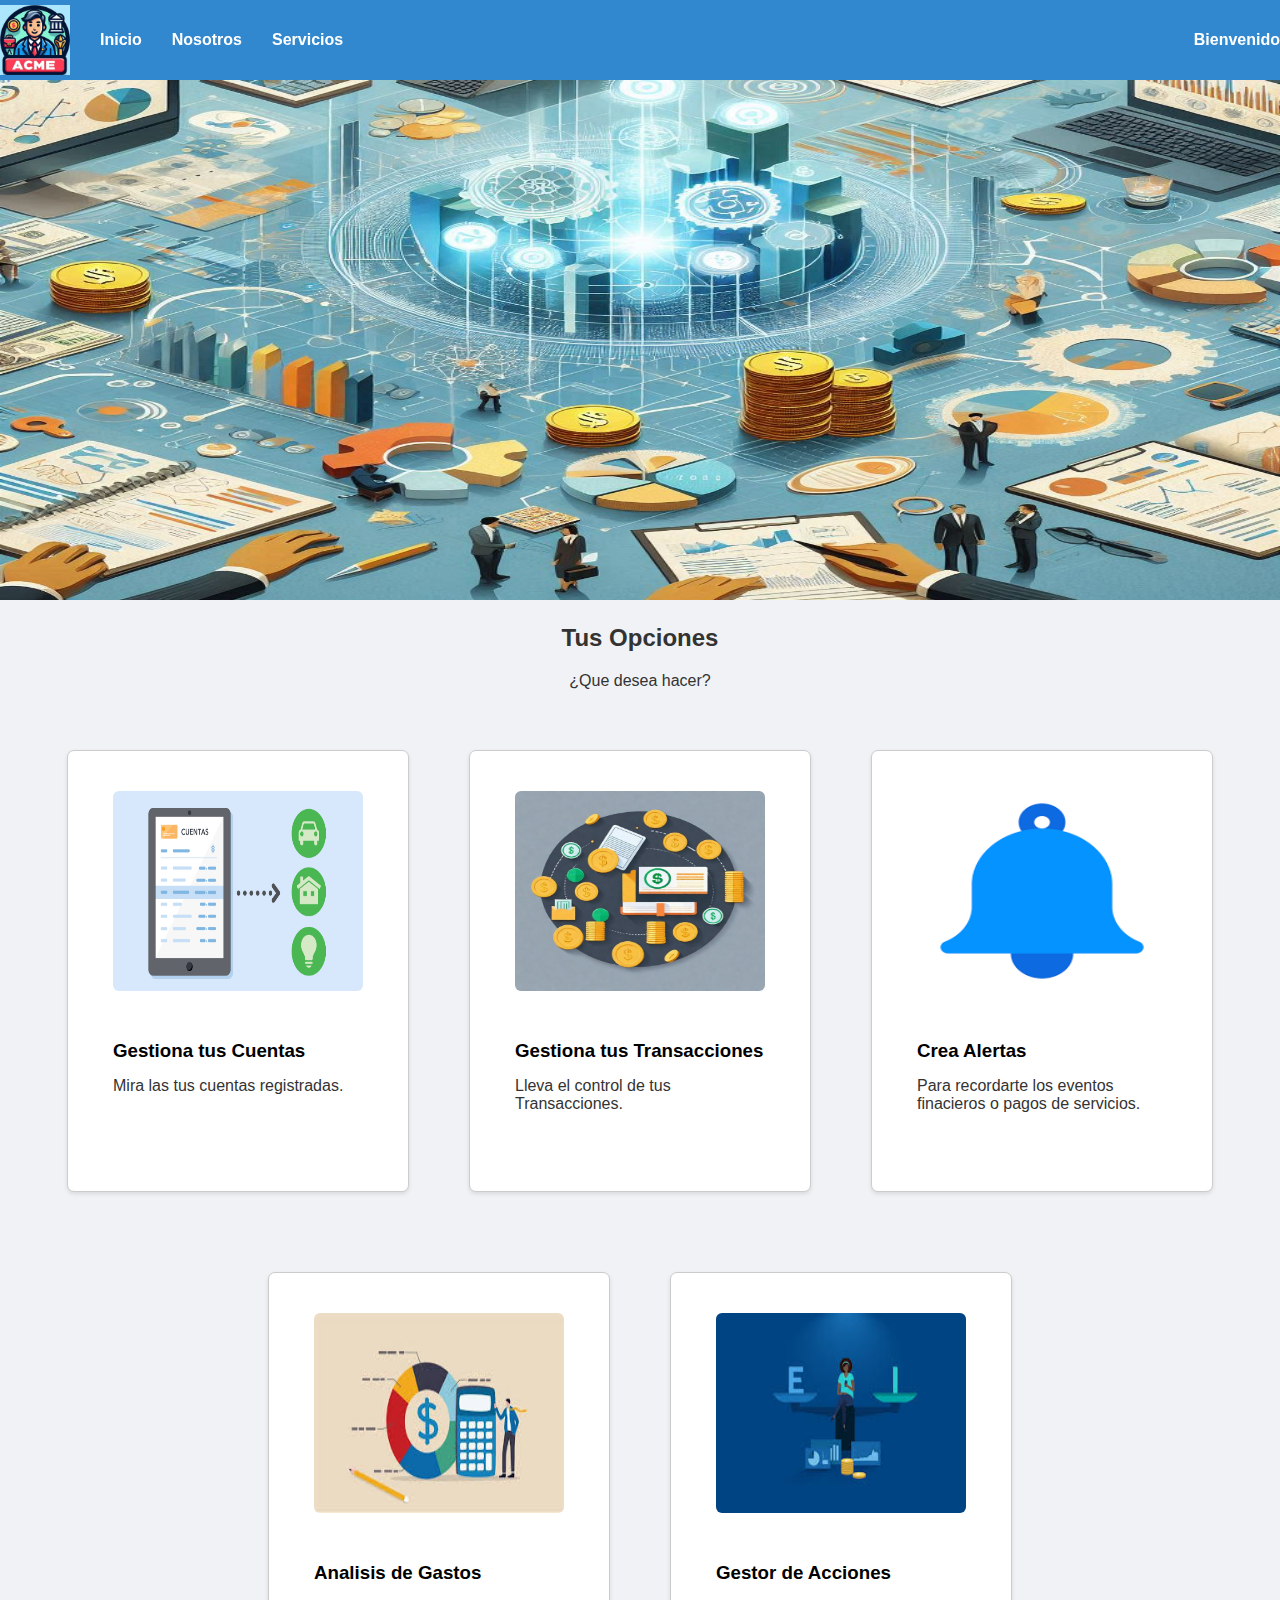
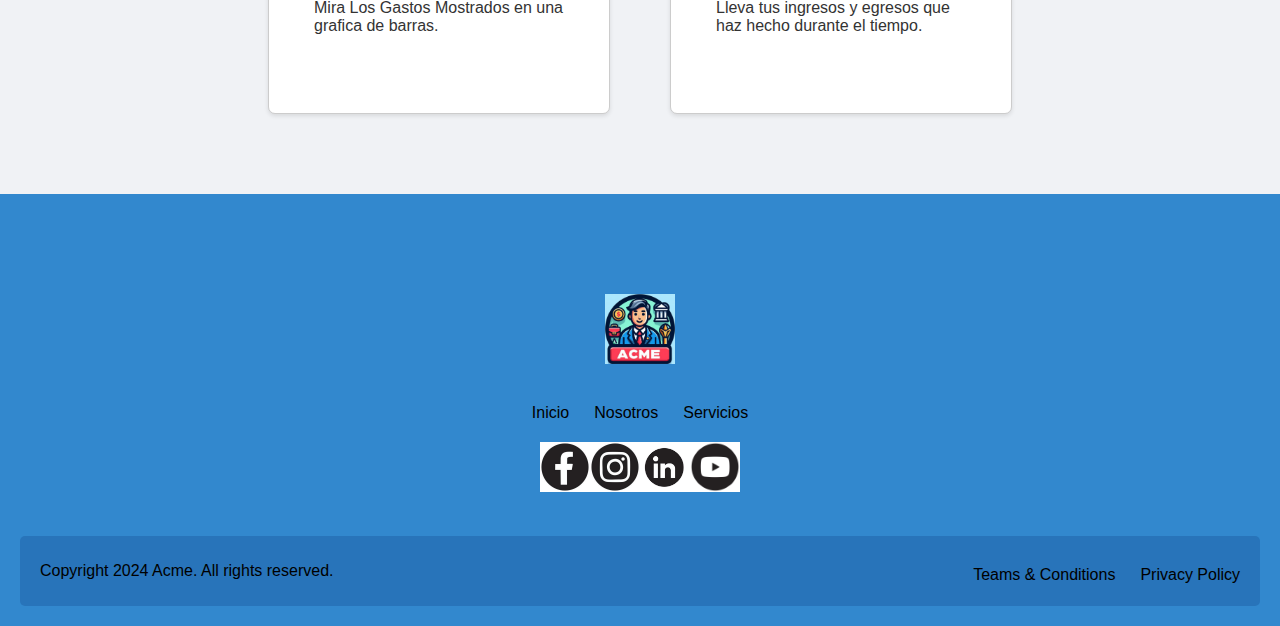
<file: html/menuclientec.html>
<!DOCTYPE html>
<html lang="en">

<head>
    <meta charset="UTF-8">
    <meta name="viewport" content="width=device-width, initial-scale=1.0">
    <title>Menu Principal</title>
    <link rel="icon" href="../recursos/Icon Acme.jpeg">
</head>
<link rel="stylesheet" href="../css/estilosmenucorriente.css">

<body>
    <header>
        <div class="divLeft">
            <img src="../recursos/Icon Acme.jpeg" alt="ooee" height="70px" width="70px">
            <a href="#">Inicio</a>
            <a href="#">Nosotros</a>
            <a href="#">Servicios</a>
        </div>
        <div class="divRight">
            <p style="font-weight: bold; color: white;">Bienvenido</p>
        </div>
    </header>
    <img src="../recursos/imagen principal (1).jpg" alt="onepiece" height="600px" width="100%">

    <center>
        <h2>Tus Opciones</h2>
        <p>¿Que desea hacer?</p>
    </center>


    <div class="cardsOne">
        <div >
            <img src="../recursos/gestion de cuentas.png" alt="ala">
            <a style="text-decoration: none; text-align: start;" href="gestiondecuentas.html">
                <h3>Gestiona tus Cuentas</h3>
            </a>
            <p style="text-align: start;">Mira las tus cuentas registradas.</p>
        </div>

        <div >
            <img src="../recursos/gestion de transacciones.jpg" alt="ala">
            <a style="text-decoration: none; text-align: start;" href="gestiondetransacciones.html">
                <h3>Gestiona tus Transacciones</h3>
            </a>
            <p style="text-align: start;">Lleva el control de tus Transacciones.</p>
        </div>

        <div >
            <img src="../recursos/alertas.png" alt="ala">
            <a style="text-decoration: none; text-align: start;" href="gestiondealertas.html">
                <h3>Crea Alertas</h3>
            </a>
            <p style="text-align: start;">Para recordarte los eventos finacieros o pagos de servicios.</p>
        </div>

    </div>

    <div class="cardsTwo">

        <div >
            <img src="../recursos/analisis de gastos 2.jpg" alt="ala">
            <a style="text-decoration: none; text-align: start;" href="analisisdegastos.html">
                <h3>Analisis de Gastos</h3>
            </a>
            <p style="text-align: start;">Mira Los Gastos Mostrados en una grafica de barras.</p>
        </div>

        <div >
            <img src="../recursos/e y e.jpg" alt="ala">
            <a style="text-decoration: none; text-align: start;" href="gestordeacciones.html">
                <h3>Gestor de Acciones </h3>
            </a>
            <p style="text-align: start;">Lleva tus ingresos y egresos que haz hecho durante el tiempo.</p>
        </div>

    </div>




    <footer>

        <div class="footerD">

        </div>
        <div class="footerD">
            <img src="../recursos/Icon Acme.jpeg" alt="logo" height="70px" width="70px" style="margin-top: 20px;">
        </div>

        <nav>
            <a href="menuclientec.html">Inicio</a>
            <a href="#">Nosotros</a>
            <a href="#">Servicios</a>
        </nav>
        <div class="icons">
            <a href="http://facebook.com/">
                <img src="../recursos/facebook icon.jpg" alt="faceboob">
            </a>
            <a href="https://www.instagram.com/">
                <img src="../recursos/instagram icon.jpg" alt="instagram">
            </a>
            <a href="https://co.linkedin.com/">
                <img src="../recursos/in icon.jpg" alt="likend">
            </a>
            <a href="https://www.youtube.com/">
                <img src="../recursos/youtube icon.jpg" alt="youtube">
            </a>
        </div>

        <div class="footerPiso">
            <p>Copyright 2024 Acme. All rights reserved.</p>

            <nav>
                <a href="">Teams & Conditions</a>
                <a href="">Privacy Policy</a>
            </nav>
        </div>

    </footer>

</body>

</html>
</file>
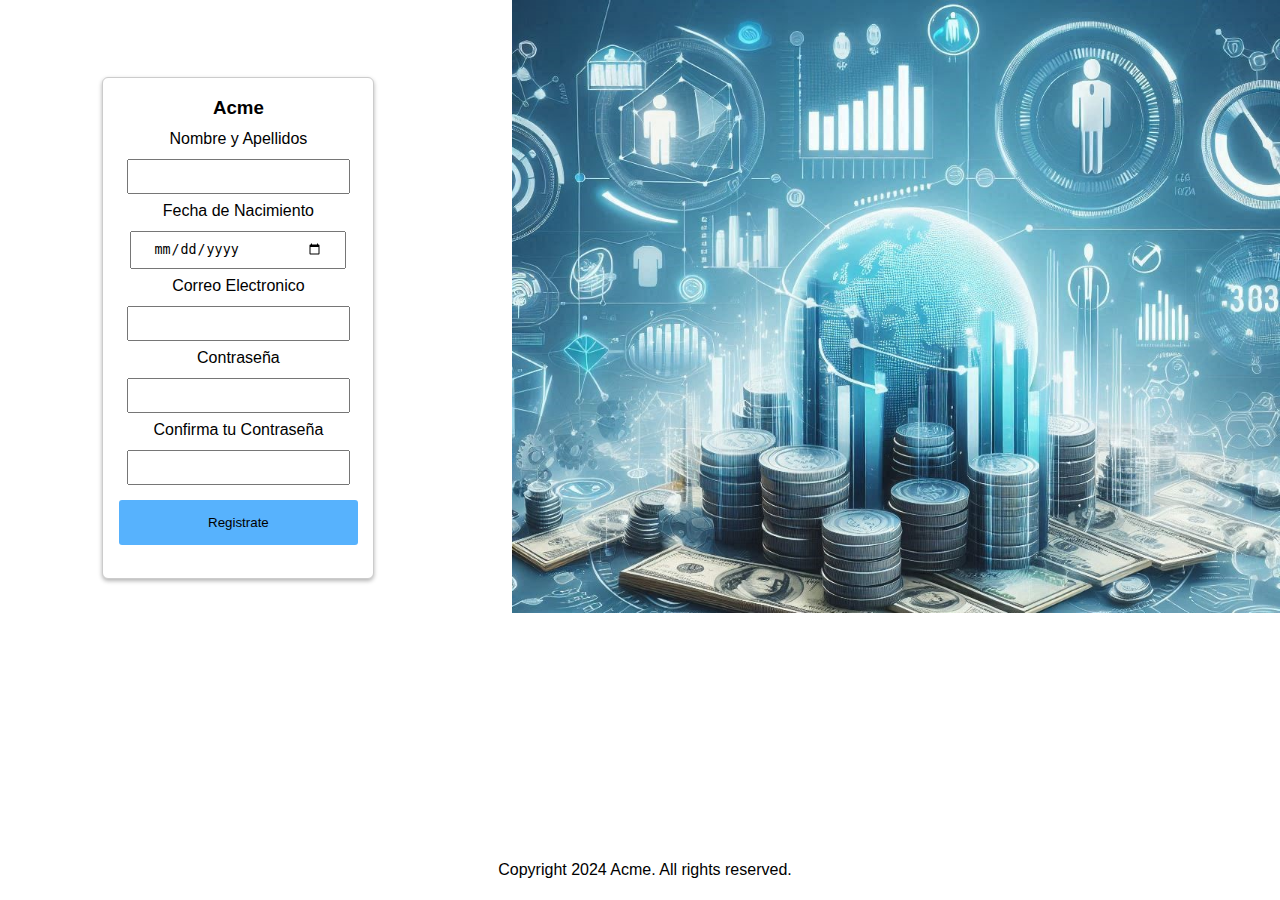
<file: html/register.html>
<!DOCTYPE html>
<html lang="en">

<head>
    <meta charset="UTF-8">
    <meta name="viewport" content="width=device-width, initial-scale=1.0">
    <title>Registrarse</title>
    <link rel="stylesheet" href="../css/styleinterfazregister.css">
    <link rel="icon" href="../recursos/Icon Acme.jpeg">

    <style>
        button{
            padding: 15px 89px; 
            background-color: rgba(12, 144, 252, 0.692); 
            border: none; 
            border-radius: 3px;

        }
    </style>
</head>

<body>

    <div class="divContainer">

        <div class="divIzquierdoR">
            <div class="registerCard">
                <h3>Acme</h3>

                <p>Nombre y Apellidos</p> <br>
                <input type="text" id="nombreYApellidos">
                <br>
                <p>Fecha de Nacimiento</p> <br>
                <input type="date" style="width: 170px;" id="nacimiento">
                <br>
                <p>Correo Electronico</p> <br>
                <input type="email" id="correoElectronico">
                <br>
                <p>Contraseña</p> <br>
                <input type="password" id="contraseña">
                <br>
                <p>Confirma tu Contraseña</p> <br>
                <input type="password" id="confirmarContraseña">
                <br>
                <button onclick="registrar()">Registrate</button>

            </div>
        </div>
        <div class="divDerechaR">

            <img src="../recursos/login.jpg" alt="hola" height="100%" width="100%">
        </div>

    </div>
    <footer>
        <p>Copyright 2024 Acme. All rights reserved.</p>
    </footer>
    <script src="../js/register.js"></script>
</body>

</html>
</file>
<file: css/estilosindex.css>
html, body{
    margin: 0;
    font-family: Arial, Helvetica, sans-serif;
}
header{
    display: flex;
    background-color: rgb(50, 136, 206);
    height: 80px;
    align-items: center;
    width: 100%;
    position: absolute;

}

a{
    text-decoration: none;
    color: black;
}

.divLeft{
    display:flex ;
    width: 50%;
    align-items: center;
    gap: 30px;

}
.divLeft a{
    text-decoration: none;
    color: white;


}

.divRight{
    width: 48%;
    text-align: right;
}

.cads{
    display: flex;
    justify-content: space-between;
    gap: 60px;
    margin-bottom: 80px;
    justify-content: center;
    
}
.cads img{
    width: 250px;
    height: 200px;
    border-radius: 6px;
    margin: 20px;
}

.cads div{
    box-shadow: inset;
    border: 1px solid #ccc;
    box-shadow: 0 2px 4px rgba(0, 0, 0, 0.8);
    width: 300px;
    height: 400px;
    border-radius: 7px;
    text-align: center;
}
.cads p, h3{
    margin: 25px;
    margin-bottom: -10px;
    
}


.footerD{
    display: flex;
    justify-content: center;
    
}
nav{
    display: flex;
    justify-content: center;
    gap: 25px;
    margin-top: 20px;
    
}
.icons{
    display: flex;
    justify-content: center;
    margin-top: 20px;
}

.icons img{
    display: flex;
    height: 50px;
    width: 50px;
}

footer{
    height: 200px;
    align-items: end;
}
.footerPiso{
    display: flex;
    justify-content: space-between;
    height: 60px;
    margin: 0   ;
    align-items: end;
    
    
}
.footerPiso p{
    margin: 0%;
  
}
</file>
<file: css/estilosalertas.css>
html, body {
    margin: 0%;
    height: 100%;
    font-family: Arial, Helvetica, sans-serif;
}
a{
    text-decoration: none;
    color: black;
}

body {
    display: flex;
    flex-direction: column;
}

.content-wrapper {
    flex: 1;
    display: flex;
    flex-direction: column;
}

header {
    display: flex;
    background-color: #1F4E79;
    height: 80px;
    align-items: center;
    width: 100%;
}

.divLeft {
    display: flex;
    width: 50%;
    align-items: center;
    gap: 30px;
}

.divLeft a {
    text-decoration: none;
    color: white;
}

.divRight {
    width: 48%;
    text-align: right;
}


.tableGestion {
    border-collapse: collapse;
    margin: 20px 0;
    width: 90%;
}

.tableGestion th, .tableGestion td {
    border: 1px solid #ddd;
    padding: 8px;
}

.tableGestion th {
    background-color: #5DADE2;
    color: #fff;
}


.modal {
    display: none;
    position: fixed;
    z-index: 1;
    left: 0;
    top: 0;
    width: 100%;
    height: 100%;
    overflow: auto;
    background-color: rgb(0,0,0);
    background-color: rgba(0,0,0,0.4);
    padding-top: 30px;
}

.divContainer {
    display: grid;
    grid-template-columns: auto 5% auto;
    background-color: #fefefe;
    margin: 5% auto;
    padding: 20px;
    border: 1px solid #888;
    width: 90%;
    max-width: 500px;
}

.modal input,
.modal select,
.modal textarea {
    width: 100%;
    padding: 10px;
    margin: 5px 0 10px 0;
    display: inline-block;
    border: 1px solid #ccc;
    box-sizing: border-box;
}

.modal button {
    background-color: #3399ff;
    color: white;
    padding: 14px 20px;
    margin: 8px 0;
    width: 100%;
    align-items: center;
    border: none;
    cursor: pointer;
}

.modal button:hover {
    background-color: #005b99;
}

.footerD {
    display: flex;
    justify-content: center;
}

nav {
    display: flex;
    justify-content: center;
    gap: 25px;
    margin-top: 20px;
}

.icons {
    display: flex;
    justify-content: center;
    margin-top: 20px;
    margin-bottom: 20px;
}

.icons img {
    display: flex;
    height: 50px;
    width: 50px;
}

footer {
    height: 240px;
    display: flex;
    flex-direction: column;
    justify-content: flex-end;
    flex-shrink: 0;
}

.footerPiso {
    display: flex;
    justify-content: space-between;
    height: 40px;
    align-items: end;
}

.footerPiso p {
    margin: 0;
}

.actions {
    max-height: 300px; 
    overflow-y: auto;
}

.guardar-cambios{

    background-color: #005b99;
    font-size: 17px;
    padding: 10px 20px;
    margin-top: 20px;
    color: white;
    transition: transform 0.3s ease, box-shadow 0.3s ease; 
    border: none;
    border-radius: 6px;

}

.crear-alertas{

    background-color: #005b99;
    font-size: 17px;
    padding: 10px 20px;
    margin-top: 20px;
    color: white;
    transition: transform 0.3s ease, box-shadow 0.3s ease; 
    border: none;
    border-radius: 6px;
}
</file>
<file: css/gestiondecuentas.css>
html, body {
    height: 100%;
    font-family: Arial, Helvetica, sans-serif;
    display: flex;
    flex-direction: column;
    margin: 0;
}

a {
    text-decoration: none;
    color: black;
}

.content-wrapper {
    flex: 1;
    display: flex;
    flex-direction: column;
}

header {
    display: flex;
    background-color: #1F4E79;
    height: 80px;
    align-items: center;
    width: 100%;
}

.divLeft {
    display: flex;
    width: 50%;
    align-items: center;
    gap: 30px;
}

.divLeft a {
    color: white;
}

.divRight {
    width: 48%;
    text-align: right;
}

main {
    flex: 1;
    padding: 20px;
}

.tableGestion {
    border-collapse: collapse;
    margin: 20px 20px;
    width: 90%;
}

.tableGestion th, .tableGestion td {
    border: 1px solid #ddd;
    padding: 8px;
}

.tableGestion th {
    background-color: #5DADE2;
    color: #fff;
}

.modal {
    display: none;
    position: fixed;
    z-index: 1;
    left: 0;
    top: 0;
    width: 100%;
    height: 100%;
    overflow: auto;
    background-color: rgba(0,0,0,0.4);
    padding-top: 30px;
}

.modal-content {
    background-color: #fefefe;
    margin: 5% auto;
    padding: 20px;
    border: 1px solid #888;
    width: 90%;
    max-width: 500px;
}


.divContainer {
    display: grid;
    grid-template-columns: 1fr 1fr;
    gap: 20px;
}

.gridPart1, .gridPart2 {
    display: flex;
    flex-direction: column;
}

.modal label {
    margin-top: 10px;
}

.modal input, .modal select, .modal textarea {
    width: calc(100% - 20px);
    padding: 10px;
    margin: 5px 0;
    border: 1px solid #ccc;
    box-sizing: border-box;
}

.modal button {
    background-color: #3399ff;
    color: white;
    padding: 14px 20px;
    margin: 8px 0;
    border: none;
    cursor: pointer;
    transition: background-color 0.3s ease;
}

.modal button:hover {
    background-color: #005b99;
}

.modal button.close {
    background-color: #3399ff;
    font-size: 18px;
    padding: 10px 90px;
    margin-top: 20px;
    

}

.modal button.close:hover {
    background-color:#3399ff;
}

.footerD {
    display: flex;
    justify-content: center;
}

nav {
    display: flex;
    justify-content: center;
    gap: 25px;
    margin-top: 20px;
}

.icons {
    display: flex;
    justify-content: center;
    margin: 20px 0;
}

.icons img {
    height: 50px;
    width: 50px;
}

footer {
    height: 240px;
    display: flex;
    flex-direction: column;
    justify-content: flex-end;
    flex-shrink: 0;
}

.footerPiso {
    display: flex;
    justify-content: space-between;
    height: 40px;
    align-items: end;
}

.footerPiso p {
    margin: 0;
}

.guardar-cambios{

    background-color: #005b99;
    font-size: 17px;
    padding: 10px 20px;
    margin-top: 20px;
    color: white;
    border: none;
    border-radius: 6px;

}

.agregar-cuenta{

    background-color: #005b99;
    font-size: 17px;
    padding: 10px 20px;
    margin-top: 20px;
    color: white;
    border: none;
    border-radius: 6px;
}
</file>
<file: css/gestiondetransacciones.css>
html,
body {
    height: 100%;
    font-family: 'Roboto', Arial, Helvetica, sans-serif;
    display: flex;
    flex-direction: column;
    margin: 0;
    background-color: #f0f2f5;
    color: #333;
}

a {
    text-decoration: none;
    color: #333;
    transition: color 0.3s ease;
}

a:hover {
    color: #007BFF;
}

.content-wrapper {
    flex: 1;
    display: flex;
    flex-direction: column;
}


header {
    display: flex;
    justify-content: space-between;
    background-color: #1F4E79;
    height: 80px;
    align-items: center;
    padding: 0 20px;
    box-shadow: 0 4px 8px rgba(0, 0, 0, 0.1);
}

.divLeft {
    display: flex;
    align-items: center;
    gap: 30px;
}

.divLeft a {
    text-decoration: none;
    color: white;
    font-weight: bold;
    transition: color 0.3s ease;
}

.divLeft a:hover {
    color: #FFD700;
}

.divRight {
    display: flex;
    align-items: center;
    gap: 20px;
}

main {
    flex: 1;
    padding: 20px;
}

h1,
h3 {
    text-align: center;
    color: black;
}

.tableGestion {
    border-collapse: collapse;
    margin: 20px auto;
    width: 90%;
    box-shadow: 0 2px 8px rgba(0, 0, 0, 0.1);
    background-color: #ffffff;
}

.tableGestion th,
.tableGestion td {
    border: 1px solid #ddd;
    padding: 12px;
    text-align: center;
}

.tableGestion th {
    background-color: #1F4E79;
    color: white;
}

.tableGestion tr:nth-child(even) {
    background-color: #f2f2f2;
}

.tableGestion tr:hover {
    background-color: #ddd;
}

.tableGestion td button {
    background-color: #3399ff;
    color: white;
    padding: 8px 16px;
    border: none;
    cursor: pointer;
    border-radius: 5px;
    transition: background-color 0.3s ease, transform 0.3s ease;
}

.tableGestion td button:hover {
    background-color: #005b99;
    transform: scale(1.05);
}

.modal {
    display: none;
    position: fixed;
    z-index: 1;
    left: 0;
    top: 0;
    width: 100%;
    height: 100%;
    overflow: auto;
    background-color: rgba(0, 0, 0, 0.5);
    padding-top: 30px;
}

.modal-content {
    background-color: #fefefe;
    margin: 5% auto;
    padding: 20px;
    border: 1px solid #888;
    width: 90%;
    max-width: 500px;
    border-radius: 10px;
    box-shadow: 0 2px 10px rgba(0, 0, 0, 0.2);
}


.divContainer {
    display: grid;
    grid-template-columns: 1fr 1fr;
    gap: 20px;
}

.modal input,
.modal select,
.modal textarea {
    width: 100%;
    padding: 10px;
    margin: 5px 0 10px 0;
    border: 1px solid #ccc;
    border-radius: 5px;
    box-sizing: border-box;
    font-size: 16px;
}

.modal button {
    width: calc(50% - 10px);
    margin: 0 5px;
    padding: 10px;
    font-size: 16px;
    border: none;
    cursor: pointer;
    border-radius: 5px;
    transition: background-color 0.3s ease, transform 0.3s ease;
}

.modal button[type="submit"] {
    background-color: #005b99;
    color: white;
}

.modal button[type="submit"]:hover {
    background-color: #005b99;
}

.modal button.close {
    background-color: #005b99;
    color: white;
}

.modal button.close:hover {
    background-color: #005b99;
}

footer {
    text-align: center;
    padding: 20px 0;
}

.footerD {
    display: flex;
    justify-content: center;
    gap: 20px;
}

.footerPiso {
    display: flex;
    justify-content: space-between;
    align-items: center;
    margin-bottom: -25px;

}


nav,
.icons {
    display: flex;
    justify-content: center;
    gap: 25px;
    margin: 20px 0;
}

.icons img {
    height: 50px;
    width: 50px;
    transition: transform 0.3s ease;
}

.icons img:hover {
    transform: scale(1.1);
}

.guardar {

    background-color: #005b99;
    font-size: 17px;
    padding: 10px 20px;
    margin-top: 20px;
    color: white;
    border: none;
    border-radius: 6px;
    margin-left: 5%;

}

.agregar {

    background-color: #005b99;
    font-size: 17px;
    padding: 10px 20px;
    margin-top: 20px;
    color: white;
    border: none;
    border-radius: 6px;
}
</file>
<file: css/gestordeacciones.css>
body, html {
    font-family: Arial, Helvetica, sans-serif;
    margin: 0;
    padding: 0;
    background-color: #f0f2f5;
    color: #333;
}

a {
    text-decoration: none;
    color: white;
    transition: color 0.3s ease;
}

a:hover {
    color: #FFD700;
}

header {
    display: flex;
    justify-content: space-between;
    background-color: #1F4E79;
    height: 80px;
    align-items: center;
    padding: 0 20px;
    box-shadow: 0 4px 8px rgba(0, 0, 0, 0.1);
}

.divLeft {
    display: flex;
    align-items: center;
    gap: 30px;
}

.divLeft a {
    font-weight: bold;
    transition: color 0.3s ease;
}

.divRight {
    display: flex;
    align-items: center;
    justify-content: flex-end;
    width: 50%;
}

.divContainer {
    display: grid;
    grid-template-columns: 8% auto auto;
    gap: 20px;
    padding: 20px;
}

.grid1 {
    grid-column: 1 / 2;
}

.grid2 {
    grid-column: 2 / 3;
}

.grid3 {
    grid-column: 3 / 4;
}

.actions {
    box-shadow: inset 0 2px 4px rgba(0, 0, 0, 0.1);
    border: 1px solid #ccc;
    width: 250px;
    height: 400px;
    gap: 20px;
    overflow-y: auto;
    padding: 10px;
    border-radius: 8px;
    background-color: #ffffff;
}

.action-card {
    background-color: #ffffff;
    border: 1px solid #ddd;
    border-radius: 8px;
    padding: 20px;
    box-shadow: 0 4px 8px rgba(0, 0, 0, 0.1);
    transition: transform 0.2s, box-shadow 0.2s;
    margin-bottom: 10px;
}

.action-card:hover {
    transform: scale(1.05);
    box-shadow: 0 6px 12px rgba(0, 0, 0, 0.2);
}

.action-card h3 {
    margin-top: 0;
    font-size: 1.2em;
    color: #1F4E79;
}

.action-card p {
    margin: 5px 0;
    color: #555;
}

.modal {
    border: 1px solid #ccc;
    width: 90%;
    max-width: 400px;
    padding-top: 30px;
    margin: 20px auto;
    background-color: #ffffff;
    border-radius: 8px;
    box-shadow: 0 4px 8px rgba(0, 0, 0, 0.1);
}

.modal input,
.modal select,
.modal textarea {
    width: 90%;
    padding: 10px;
    margin: 10px 5%;
    border: 1px solid #ccc;
    border-radius: 4px;
    box-sizing: border-box;
    font-size: 16px;
}

.modal label {
    margin-left: 5%;
    font-size: 14px;
    color: #333;
}

.modal button {
    background-color: #3399ff;
    color: white;
    padding: 14px 20px;
    margin: 8px 5%;
    width: 90%;
    border: none;
    border-radius: 4px;
    cursor: pointer;
    transition: background-color 0.3s ease, transform 0.2s ease;
}

.modal button:hover {
    background-color: #005b99;
    transform: scale(1.02);
}


.footerD {
    display: flex;
    justify-content: center;
}

nav {
    display: flex;
    justify-content: center;
    gap: 25px;
    margin-top: 20px;
}

.icons {
    display: flex;
    justify-content: center;
    margin: 20px 0;
}

.icons img {
    height: 50px;
    width: 50px;
}

footer {
    height: 240px;
    display: flex;
    flex-direction: column;
    justify-content: flex-end;
    flex-shrink: 0;
}

.footerPiso {
    display: flex;
    justify-content: space-between;
    height: 40px;
    align-items: end;
}

.footerPiso p {
    margin: 0;
}

.back{
    background-color: #005b99;
    font-size: 17px;
    padding: 10px 20px;
    margin-top: 20px;
    color: white;
    border: none;
    border-radius: 6px;
    margin-left: 120%;
}
</file>
<file: css/styles.css>
html,
body {
    font-family: Arial, Helvetica, sans-serif;
    margin: 0;
}

.divContainer {
    display: grid;
    grid-template-columns: 40% 60%;
}

.divIzquierdo {
    grid-column: 1 / 1;


}

.divDerecho {
    grid-column: 2 / 2;

}


.loggueoCard {
    text-align: center;
    margin-left: 20%;
    margin-top: 25%;
    border-radius: 6px;
    width: 250px;
    height: 300px;
    background-color: white;
    box-shadow: inset;
    border: 1px solid #ccc;
    box-shadow: 0 2px 4px rgba(0, 0, 0, 0.3);
}

img{
    position: static;
    margin: 0%;
    width: 100%;
    height: 100%;

}
.loggueoCard input {
    margin-bottom: 15px;
    padding: 8px 21px;
}
.loggueoCard input {
    margin-bottom: 15px;
    padding: 8px 21px;
}

footer {
    position: fixed;
    bottom: 0;
    width: 100%;
    background-color: white;
    padding: 5px;
    text-align: center;

}
</file>
<file: css/estilosmenuadmin.css>
/* Estilos Globales */
html, body {
    margin: 0;
    font-family: Arial, Helvetica, sans-serif;
    background-color: #f0f2f5;
    color: #333;
}

a {
    text-decoration: none;
    color: black;
    transition: color 0.3s ease;
}

a:hover {
    color: #FFD700;
}

/* Header */
header {
    display: flex;
    justify-content: space-between;
    background-color: rgb(50, 136, 206);
    height: 80px;
    align-items: center;
    width: 100%;
    position: fixed;
    top: 0;
    left: 0;
    z-index: 1000;
    box-shadow: 0 4px 8px rgba(0, 0, 0, 0.1);
    padding: 0 20px;
}

.divLeft {
    display: flex;
    align-items: center;
    gap: 30px;
}

.divLeft a {
    text-decoration: none;
    color: white;
    font-weight: bold;
    transition: color 0.3s ease;
}

.divRight {
    display: flex;
    align-items: center;
    justify-content: flex-end;
    width: 50%;
}

/* Tarjetas */
.cards1 {
    display: flex;
    justify-content: center;
    margin: 120px 20px 50px;
    gap: 20px;
}

.cards1 img {
    width: 250px;
    border-radius: 6px;
    transition: transform 0.3s ease, box-shadow 0.3s ease;
}

.cards1 img:hover {
    transform: scale(1.05);
    box-shadow: 0 4px 8px rgba(0, 0, 0, 0.2);
}

.cards1 div {
    box-shadow: 0 2px 4px rgba(0, 0, 0, 0.1);
    border: 1px solid #ccc;
    width: 300px;
    height: 350px;
    border-radius: 7px;
    text-align: center;
    background-color: #ffffff;
    transition: transform 0.3s ease, box-shadow 0.3s ease;
    padding: 20px;
}

.cards1 div:hover {
    transform: scale(1.05);
    box-shadow: 0 4px 8px rgba(0, 0, 0, 0.2);
}

.cards1 h3, .cards1 p {
    margin: 25px;
    margin-bottom: -10px;
}

/* Footer */
.footerD {
    display: flex;
    justify-content: center;
    padding: 20px;
    background-color: rgb(50, 136, 206);
    color: white;
}

nav {
    display: flex;
    justify-content: center;
    gap: 25px;
    margin-top: 20px;
}

.icons {
    display: flex;
    justify-content: center;
    margin: 20px 0;
}

.icons img {
    height: 50px;
    width: 50px;
    transition: transform 0.3s ease, box-shadow 0.3s ease;
}

.icons img:hover {
    transform: scale(1.2);
    box-shadow: 0 4px 8px rgba(0, 0, 0, 0.2);
}

footer {
    background-color: rgb(50, 136, 206);
    color: white;
    display: flex;
    flex-direction: column;
    align-items: center;
    justify-content: center;
    padding: 20px;
    text-align: center;
}

.footerPiso {
    display: flex;
    justify-content: space-between;
    width: 100%;
    max-width: 1200px;
    margin-top: 20px;
    padding: 10px 20px;
    background-color: rgb(40, 116, 186);
    border-radius: 5px;
}

.footerPiso p {
    margin: 0;
    color: white;
}
</file>
<file: css/estilosmenucorriente.css>
html, body {
    margin: 0;
    font-family: Arial, Helvetica, sans-serif;
    background-color: #f0f2f5;
    color: #333;
}

a {
    text-decoration: none;
    color: black;
    transition: color 0.3s ease;
}

a:hover {
    color: #FFD700;
}

header {
    display: flex;
    justify-content: space-between;
    background-color: rgb(50, 136, 206);
    height: 80px;
    align-items: center;
    width: 100%;
    position: fixed;
    top: 0;
    left: 0;
    z-index: 1000;
}

.divLeft {
    display: flex;
    align-items: center;
    gap: 30px;
}

.divLeft a {
    text-decoration: none;
    color: white;
    font-weight: bold;
    transition: color 0.3s ease;
}

.divRight {
    display: flex;
    align-items: center;
    justify-content: flex-end;
    width: 50%;
}

.cardsOne, .cardsTwo {
    display: flex;
    justify-content: center;
    gap: 60px;
    margin: 60px 20px 80px;
}

.cardsOne div, .cardsTwo div {
    box-shadow: 0 2px 4px rgba(0, 0, 0, 0.1);
    border: 1px solid #ccc;
    width: 300px;
    height: 400px;
    border-radius: 7px;
    text-align: center;
    background-color: #ffffff;
    transition: transform 0.3s ease, box-shadow 0.3s ease;
    padding: 20px;
}

.cardsOne img, .cardsTwo img {
    width: 250px;
    height: 200px;
    border-radius: 6px;
    margin: 20px;
    transition: transform 0.3s ease, box-shadow 0.3s ease;
}

.cardsOne img:hover, .cardsTwo img:hover {
    transform: scale(1.05);
    box-shadow: 0 4px 8px rgba(0, 0, 0, 0.2);
}

.cardsOne div:hover, .cardsTwo div:hover {
    transform: scale(1.05);
    box-shadow: 0 4px 8px rgba(0, 0, 0, 0.2);
}

.cardsOne h3, .cardsOne p, .cardsTwo h3, .cardsTwo p {
    margin: 25px;
    margin-bottom: -10px;
}

/* Footer */
.footerD {
    display: flex;
    justify-content: center;
    padding: 20px;
    background-color: rgb(50, 136, 206);
    color: white;
}

nav {
    display: flex;
    justify-content: center;
    gap: 25px;
    margin-top: 20px;
}

.icons {
    display: flex;
    justify-content: center;
    margin: 20px 0;
}

.icons img {
    height: 50px;
    width: 50px;
    transition: transform 0.3s ease, box-shadow 0.3s ease;
}

.icons img:hover {
    transform: scale(1.2);
    box-shadow: 0 4px 8px rgba(0, 0, 0, 0.2);
}

footer {
    background-color: rgb(50, 136, 206);
    color: white;
    display: flex;
    flex-direction: column;
    align-items: center;
    justify-content: center;
    padding: 20px;
    text-align: center;
}

.footerPiso {
    display: flex;
    justify-content: space-between;
    width: 100%;
    max-width: 1200px;
    margin-top: 20px;
    padding: 10px 20px;
    background-color: rgb(40, 116, 186);
    border-radius: 5px;
    color: black;
}
</file>
<file: css/styleinterfazregister.css>
html,
body {
    font-family: Arial, Helvetica, sans-serif;
    margin: 0;
}

.divContainer {
    display: grid;
    grid-template-columns: 40% 60%;

}

.divIzquierdoR {
    grid-column: 1 / 1;



}

.divDerechaR {
    grid-column: 2 / 2;
}

.registerCard {
    text-align: center;
    margin-left: 20%;
    margin-top: 15%;
    border-radius: 6px;
    width: 270px;
    height: 500px;
    background-color: white;
    box-shadow: inset;
    border: 1px solid #ccc;
    box-shadow: 0 2px 4px rgba(0, 0, 0, 0.3);
}

.registerCard input {
    margin-bottom: 15px;
    padding: 8px 21px;
}

.registerCard p {
    margin: -7px;
}
footer {
    position: fixed;
    bottom: 0;
    width: 100%;
    background-color: white;
    padding: 5px;
    text-align: center;

}
</file>
